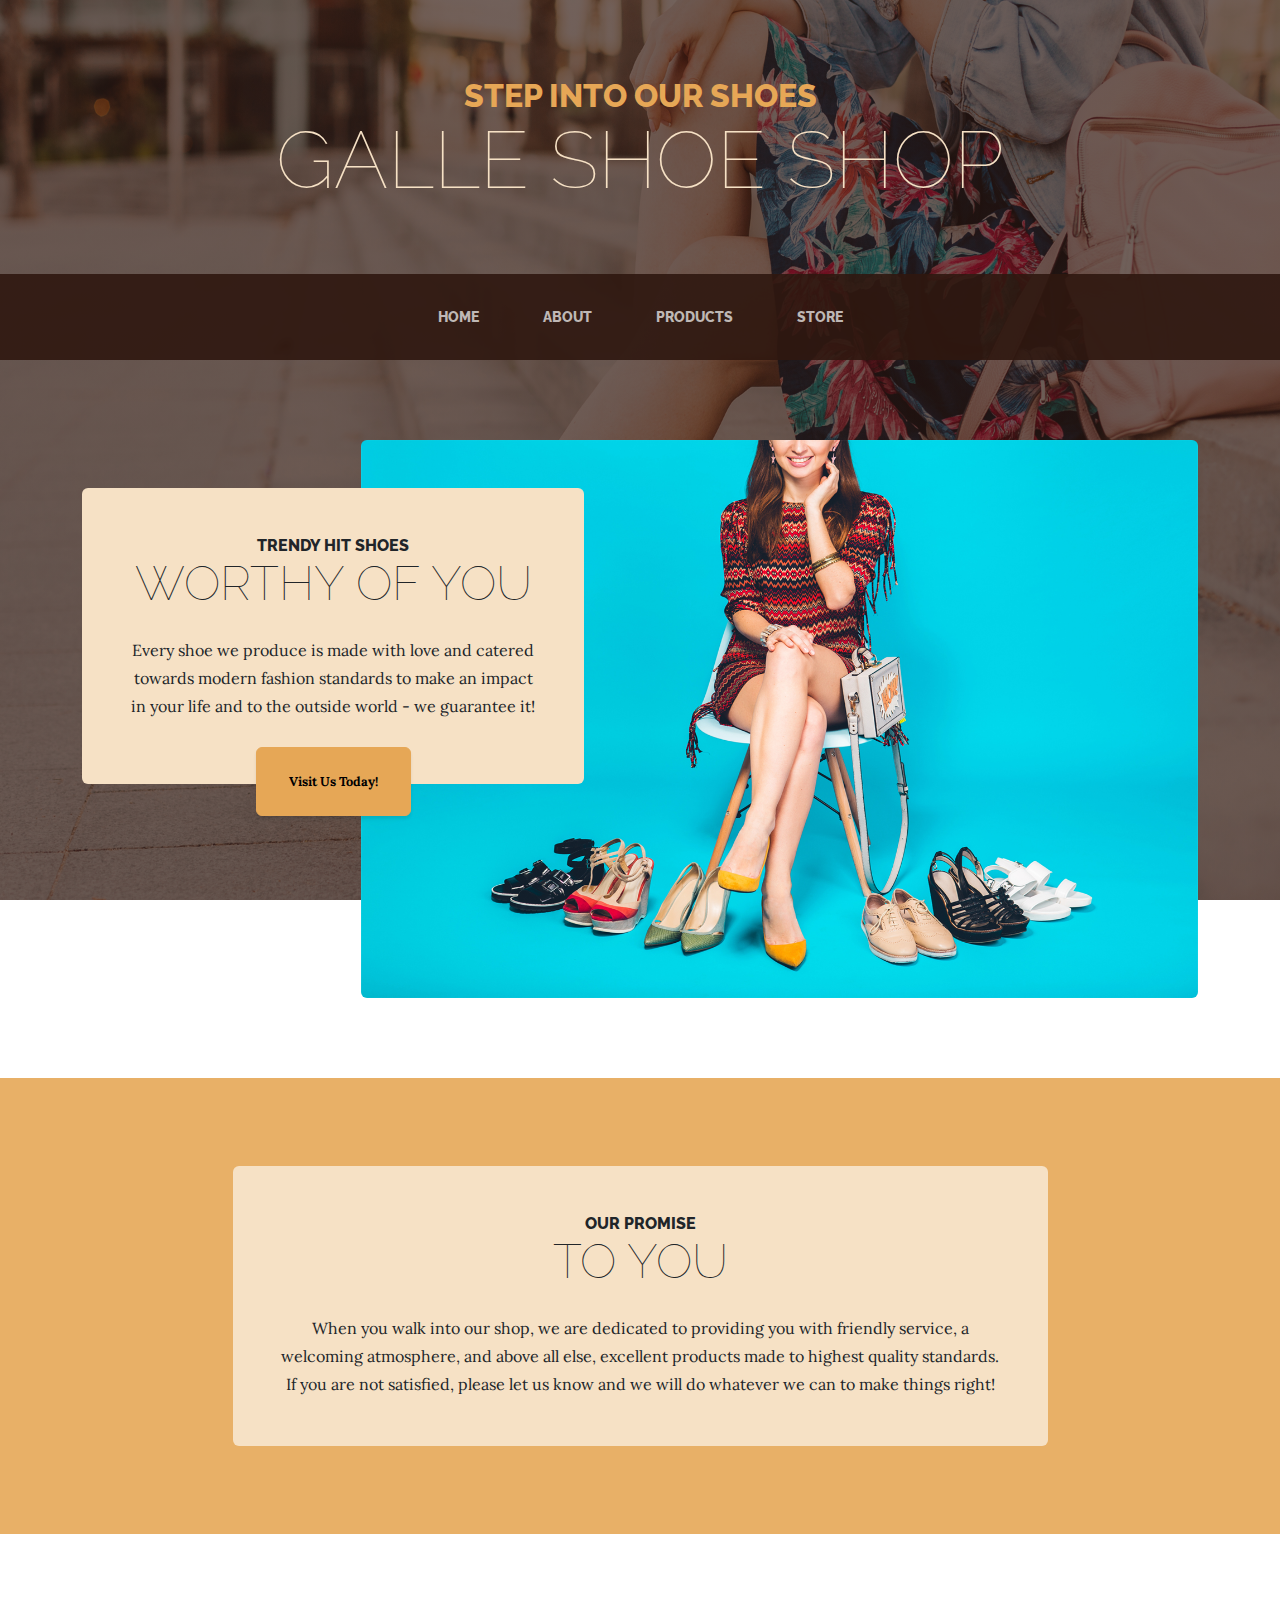
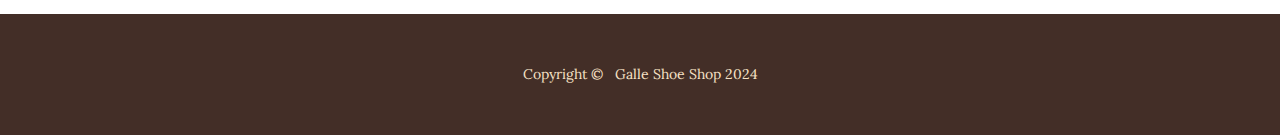
<file: index.html>
<!DOCTYPE html>
<html lang="en">
    <head>
        <meta charset="utf-8" />
        <meta name="viewport" content="width=device-width, initial-scale=1, shrink-to-fit=no" />
        <meta name="description" content="" />
        <meta name="author" content="" />
        <title>Galle Shoe Shop</title>
        <link rel="icon" type="image/x-icon" href="assets/favicon.ico" />
        <!-- Google fonts-->
        <link href="https://fonts.googleapis.com/css?family=Raleway:100,100i,200,200i,300,300i,400,400i,500,500i,600,600i,700,700i,800,800i,900,900i" rel="stylesheet" />
        <link href="https://fonts.googleapis.com/css?family=Lora:400,400i,700,700i" rel="stylesheet" />
        <!-- Core theme CSS (includes Bootstrap)-->
        <link href="css/styles.css" rel="stylesheet" />
    </head>
    <body>
        <header>
            <h1 class="site-heading text-center text-faded d-none d-lg-block">
                <span class="site-heading-upper text-primary mb-3">Step into Our Shoes</span>
                <span class="site-heading-lower">Galle Shoe Shop</span>
            </h1>
        </header>

        <!-- NOTE : I have Only Changed the Pics and done the Writeups on this free to downloaded Bootstrap Theme -->

        <!-- Navigation-->
        <nav class="navbar navbar-expand-lg navbar-dark py-lg-4" id="mainNav">
            <div class="container">
                <a class="navbar-brand text-uppercase fw-bold d-lg-none" href="index.html">Start Bootstrap</a>
                <button class="navbar-toggler" type="button" data-bs-toggle="collapse" data-bs-target="#navbarSupportedContent" aria-controls="navbarSupportedContent" aria-expanded="false" aria-label="Toggle navigation"><span class="navbar-toggler-icon"></span></button>
                <div class="collapse navbar-collapse" id="navbarSupportedContent">
                    <ul class="navbar-nav mx-auto">
                        <li class="nav-item px-lg-4"><a class="nav-link text-uppercase" href="index.html">Home</a></li>
                        <li class="nav-item px-lg-4"><a class="nav-link text-uppercase" href="about.html">About</a></li>
                        <li class="nav-item px-lg-4"><a class="nav-link text-uppercase" href="products.html">Products</a></li>
                        <li class="nav-item px-lg-4"><a class="nav-link text-uppercase" href="store.html">Store</a></li>
                    </ul>
                </div>
            </div>
        </nav>
        <section class="page-section clearfix">
            <div class="container">
                <div class="intro">
                    <img class="intro-img img-fluid mb-3 mb-lg-0 rounded" src="assets/img/woman_shoes_intro_001.jpg" alt="..." />
                    <div class="intro-text left-0 text-center bg-faded p-5 rounded">
                        <h2 class="section-heading mb-4">
                            <span class="section-heading-upper">Trendy Hit Shoes</span>
                            <span class="section-heading-lower">Worthy of You</span>
                        </h2>
                        <p class="mb-3">Every shoe we produce is made with love and catered towards modern fashion standards to make an impact in your life and to the outside world - we guarantee it!</p>
                        <div class="intro-button mx-auto"><a class="btn btn-primary btn-xl" href="#!">Visit Us Today!</a></div>
                    </div>
                </div>
            </div>
        </section>
        <section class="page-section cta">
            <div class="container">
                <div class="row">
                    <div class="col-xl-9 mx-auto">
                        <div class="cta-inner bg-faded text-center rounded">
                            <h2 class="section-heading mb-4">
                                <span class="section-heading-upper">Our Promise</span>
                                <span class="section-heading-lower">To You</span>
                            </h2>
                            <p class="mb-0">When you walk into our shop, we are dedicated to providing you with friendly service, a welcoming atmosphere, and above all else, excellent products made to highest quality standards. If you are not satisfied, please let us know and we will do whatever we can to make things right!</p>
                        </div>
                    </div>
                </div>
            </div>
        </section>
        <footer class="footer text-faded text-center py-5">
            <div class="container"><p class="m-0 small">Copyright &copy; &nbsp; Galle Shoe Shop 2024</p></div>
        </footer>
        <!-- Bootstrap core JS-->
        <script src="https://cdn.jsdelivr.net/npm/bootstrap@5.2.3/dist/js/bootstrap.bundle.min.js"></script>
        <!-- Core theme JS-->
        <script src="js/scripts.js"></script>
    </body>
</html>
</file>
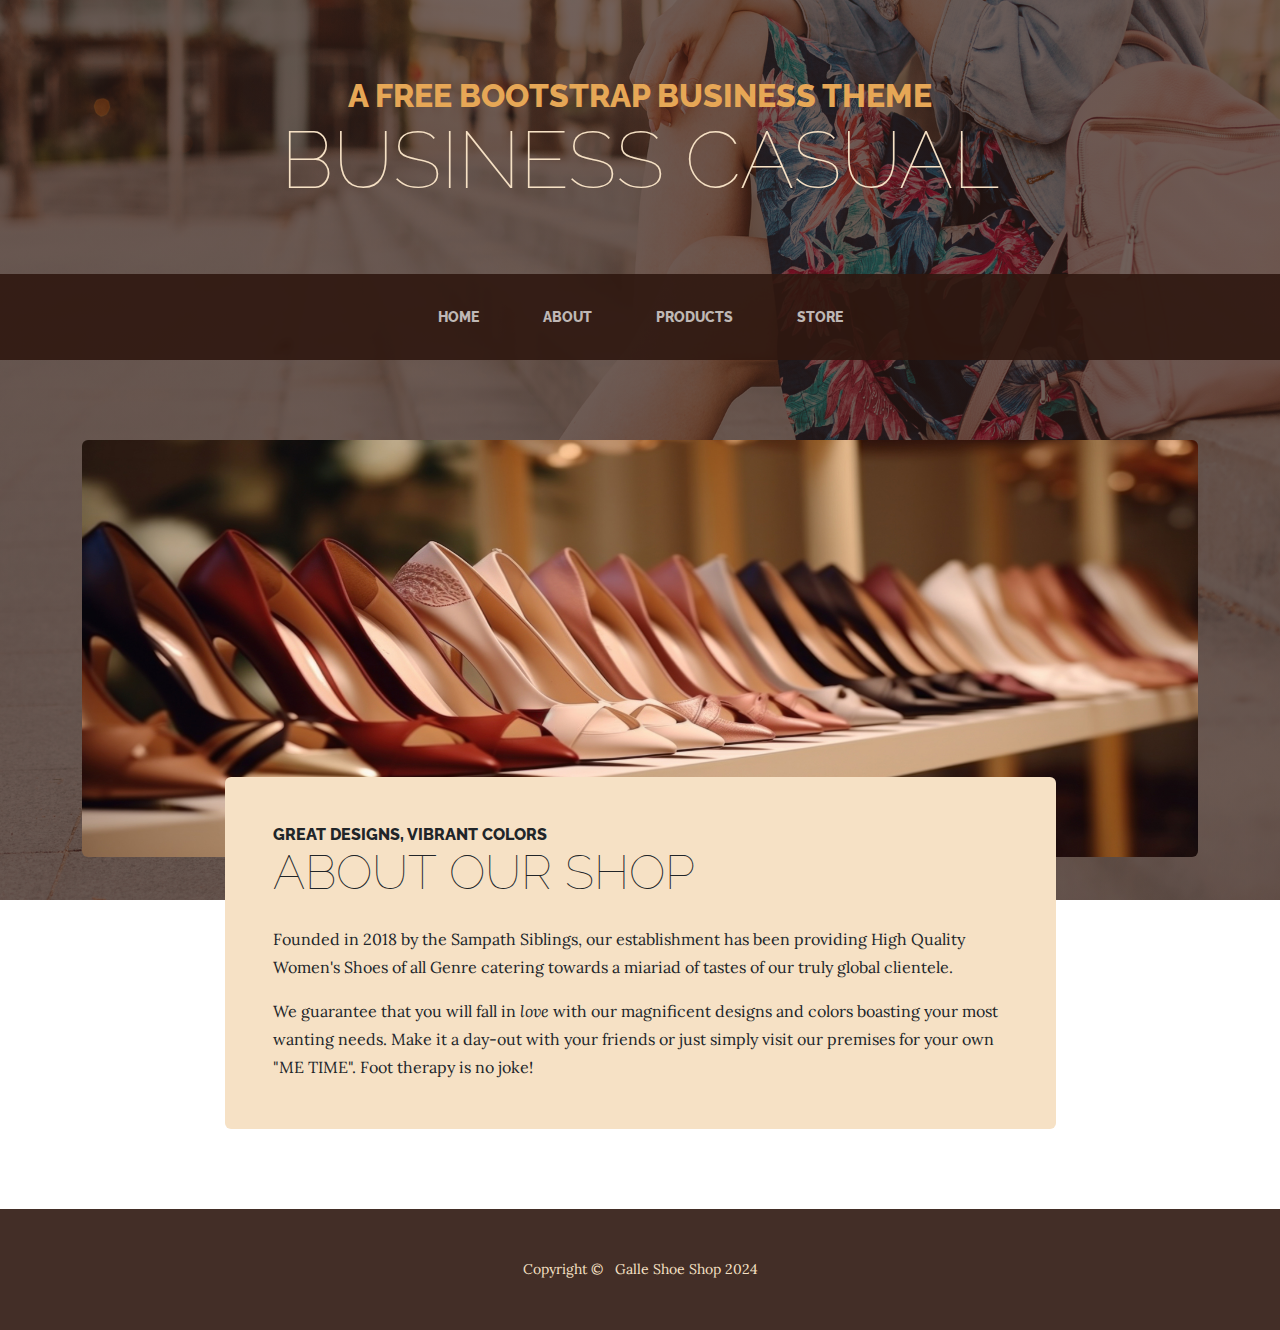
<file: about.html>
<!DOCTYPE html>
<html lang="en">
    <head>
        <meta charset="utf-8" />
        <meta name="viewport" content="width=device-width, initial-scale=1, shrink-to-fit=no" />
        <meta name="description" content="" />
        <meta name="author" content="" />
        <title>Business Casual - Start Bootstrap Theme</title>
        <link rel="icon" type="image/x-icon" href="assets/favicon.ico" />
        <!-- Google fonts-->
        <link href="https://fonts.googleapis.com/css?family=Raleway:100,100i,200,200i,300,300i,400,400i,500,500i,600,600i,700,700i,800,800i,900,900i" rel="stylesheet" />
        <link href="https://fonts.googleapis.com/css?family=Lora:400,400i,700,700i" rel="stylesheet" />
        <!-- Core theme CSS (includes Bootstrap)-->
        <link href="css/styles.css" rel="stylesheet" />
    </head>
    <body>
        <header>
            <h1 class="site-heading text-center text-faded d-none d-lg-block">
                <span class="site-heading-upper text-primary mb-3">A Free Bootstrap Business Theme</span>
                <span class="site-heading-lower">Business Casual</span>
            </h1>
        </header>
        <!-- Navigation-->
        <nav class="navbar navbar-expand-lg navbar-dark py-lg-4" id="mainNav">
            <div class="container">
                <a class="navbar-brand text-uppercase fw-bold d-lg-none" href="index.html">Start Bootstrap</a>
                <button class="navbar-toggler" type="button" data-bs-toggle="collapse" data-bs-target="#navbarSupportedContent" aria-controls="navbarSupportedContent" aria-expanded="false" aria-label="Toggle navigation"><span class="navbar-toggler-icon"></span></button>
                <div class="collapse navbar-collapse" id="navbarSupportedContent">
                    <ul class="navbar-nav mx-auto">
                        <li class="nav-item px-lg-4"><a class="nav-link text-uppercase" href="index.html">Home</a></li>
                        <li class="nav-item px-lg-4"><a class="nav-link text-uppercase" href="about.html">About</a></li>
                        <li class="nav-item px-lg-4"><a class="nav-link text-uppercase" href="products.html">Products</a></li>
                        <li class="nav-item px-lg-4"><a class="nav-link text-uppercase" href="store.html">Store</a></li>
                    </ul>
                </div>
            </div>
        </nav>
        <section class="page-section about-heading">
            <div class="container">
                <img class="img-fluid rounded about-heading-img mb-3 mb-lg-0" src="assets/img/woman_shoes_004_Edit.jpg" alt="..." />
                <div class="about-heading-content">
                    <div class="row">
                        <div class="col-xl-9 col-lg-10 mx-auto">
                            <div class="bg-faded rounded p-5">
                                <h2 class="section-heading mb-4">
                                    <span class="section-heading-upper">Great Designs, Vibrant Colors</span>
                                    <span class="section-heading-lower">About Our Shop</span>
                                </h2>
                                <p>Founded in 2018 by the Sampath Siblings, our establishment has been providing High Quality Women's Shoes of all Genre catering towards a miariad of tastes of our truly global clientele.</p>
                                <p class="mb-0">
                                    We guarantee that you will fall in
                                    <em>love</em>
                                    with our magnificent designs and colors boasting your most wanting needs. Make it a day-out with your friends or just simply visit our premises for your own "ME TIME". Foot therapy is no joke! 
                                </p>
                            </div>
                        </div>
                    </div>
                </div>
            </div>
        </section>
        <footer class="footer text-faded text-center py-5">
            <div class="container"><p class="m-0 small">Copyright &copy; &nbsp; Galle Shoe Shop 2024</p></div>
        </footer>
        <!-- Bootstrap core JS-->
        <script src="https://cdn.jsdelivr.net/npm/bootstrap@5.2.3/dist/js/bootstrap.bundle.min.js"></script>
        <!-- Core theme JS-->
        <script src="js/scripts.js"></script>
    </body>
</html>
</file>
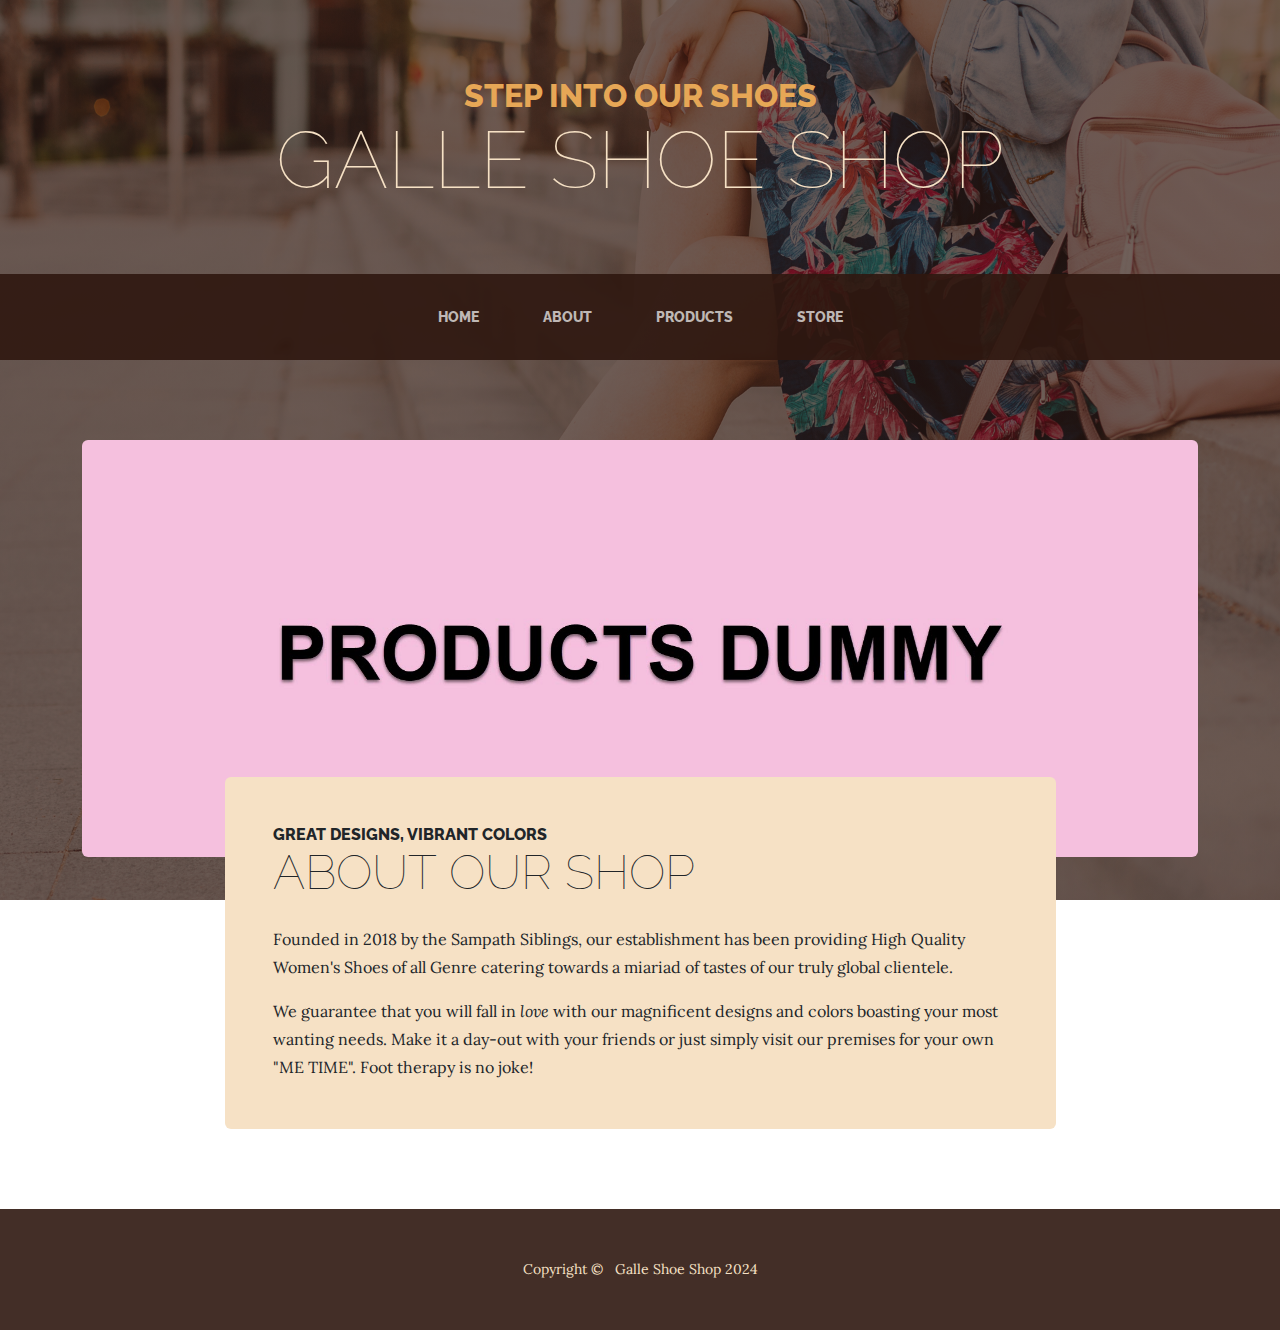
<file: footware_shoes.html>
<!DOCTYPE html>
<html lang="en">
    <head>
        <meta charset="utf-8" />
        <meta name="viewport" content="width=device-width, initial-scale=1, shrink-to-fit=no" />
        <meta name="description" content="" />
        <meta name="author" content="" />
        <title>Gall Shoe Shop - Shoes & Footware</title>
        <link rel="icon" type="image/x-icon" href="assets/favicon.ico" />
        <!-- Google fonts-->
        <link href="https://fonts.googleapis.com/css?family=Raleway:100,100i,200,200i,300,300i,400,400i,500,500i,600,600i,700,700i,800,800i,900,900i" rel="stylesheet" />
        <link href="https://fonts.googleapis.com/css?family=Lora:400,400i,700,700i" rel="stylesheet" />
        <!-- Core theme CSS (includes Bootstrap)-->
        <link href="css/styles.css" rel="stylesheet" />
    </head>
    <body>
        <header>
            <h1 class="site-heading text-center text-faded d-none d-lg-block">
                <span class="site-heading-upper text-primary mb-3">Step into Our Shoes</span>
                <span class="site-heading-lower">Galle Shoe Shop</span>
            </h1>
        </header>
        <!-- Navigation-->
        <nav class="navbar navbar-expand-lg navbar-dark py-lg-4" id="mainNav">
            <div class="container">
                <a class="navbar-brand text-uppercase fw-bold d-lg-none" href="index.html">Start Bootstrap</a>
                <button class="navbar-toggler" type="button" data-bs-toggle="collapse" data-bs-target="#navbarSupportedContent" aria-controls="navbarSupportedContent" aria-expanded="false" aria-label="Toggle navigation"><span class="navbar-toggler-icon"></span></button>
                <div class="collapse navbar-collapse" id="navbarSupportedContent">
                    <ul class="navbar-nav mx-auto">
                        <li class="nav-item px-lg-4"><a class="nav-link text-uppercase" href="index.html">Home</a></li>
                        <li class="nav-item px-lg-4"><a class="nav-link text-uppercase" href="about.html">About</a></li>
                        <li class="nav-item px-lg-4"><a class="nav-link text-uppercase" href="products.html">Products</a></li>
                        <li class="nav-item px-lg-4"><a class="nav-link text-uppercase" href="store.html">Store</a></li>
                    </ul>
                </div>
            </div>
        </nav>
        <section class="page-section about-heading">
            <div class="container">
                <img class="img-fluid rounded about-heading-img mb-3 mb-lg-0" src="assets/img/woman_shoes_007.jpg" alt="..." />
                <div class="about-heading-content">
                    <div class="row">
                        <div class="col-xl-9 col-lg-10 mx-auto">
                            <div class="bg-faded rounded p-5">
                                <h2 class="section-heading mb-4">
                                    <span class="section-heading-upper">Great Designs, Vibrant Colors</span>
                                    <span class="section-heading-lower">About Our Shop</span>
                                </h2>
                                <p>Founded in 2018 by the Sampath Siblings, our establishment has been providing High Quality Women's Shoes of all Genre catering towards a miariad of tastes of our truly global clientele.</p>
                                <p class="mb-0">
                                    We guarantee that you will fall in
                                    <em>love</em>
                                    with our magnificent designs and colors boasting your most wanting needs. Make it a day-out with your friends or just simply visit our premises for your own "ME TIME". Foot therapy is no joke! 
                                </p>
                            </div>
                        </div>
                    </div>
                </div>
            </div>
        </section>
        <footer class="footer text-faded text-center py-5">
            <div class="container"><p class="m-0 small">Copyright &copy; &nbsp; Galle Shoe Shop 2024</p></div>
        </footer>
        <!-- Bootstrap core JS-->
        <script src="https://cdn.jsdelivr.net/npm/bootstrap@5.2.3/dist/js/bootstrap.bundle.min.js"></script>
        <!-- Core theme JS-->
        <script src="js/scripts.js"></script>
    </body>
</html>
</file>
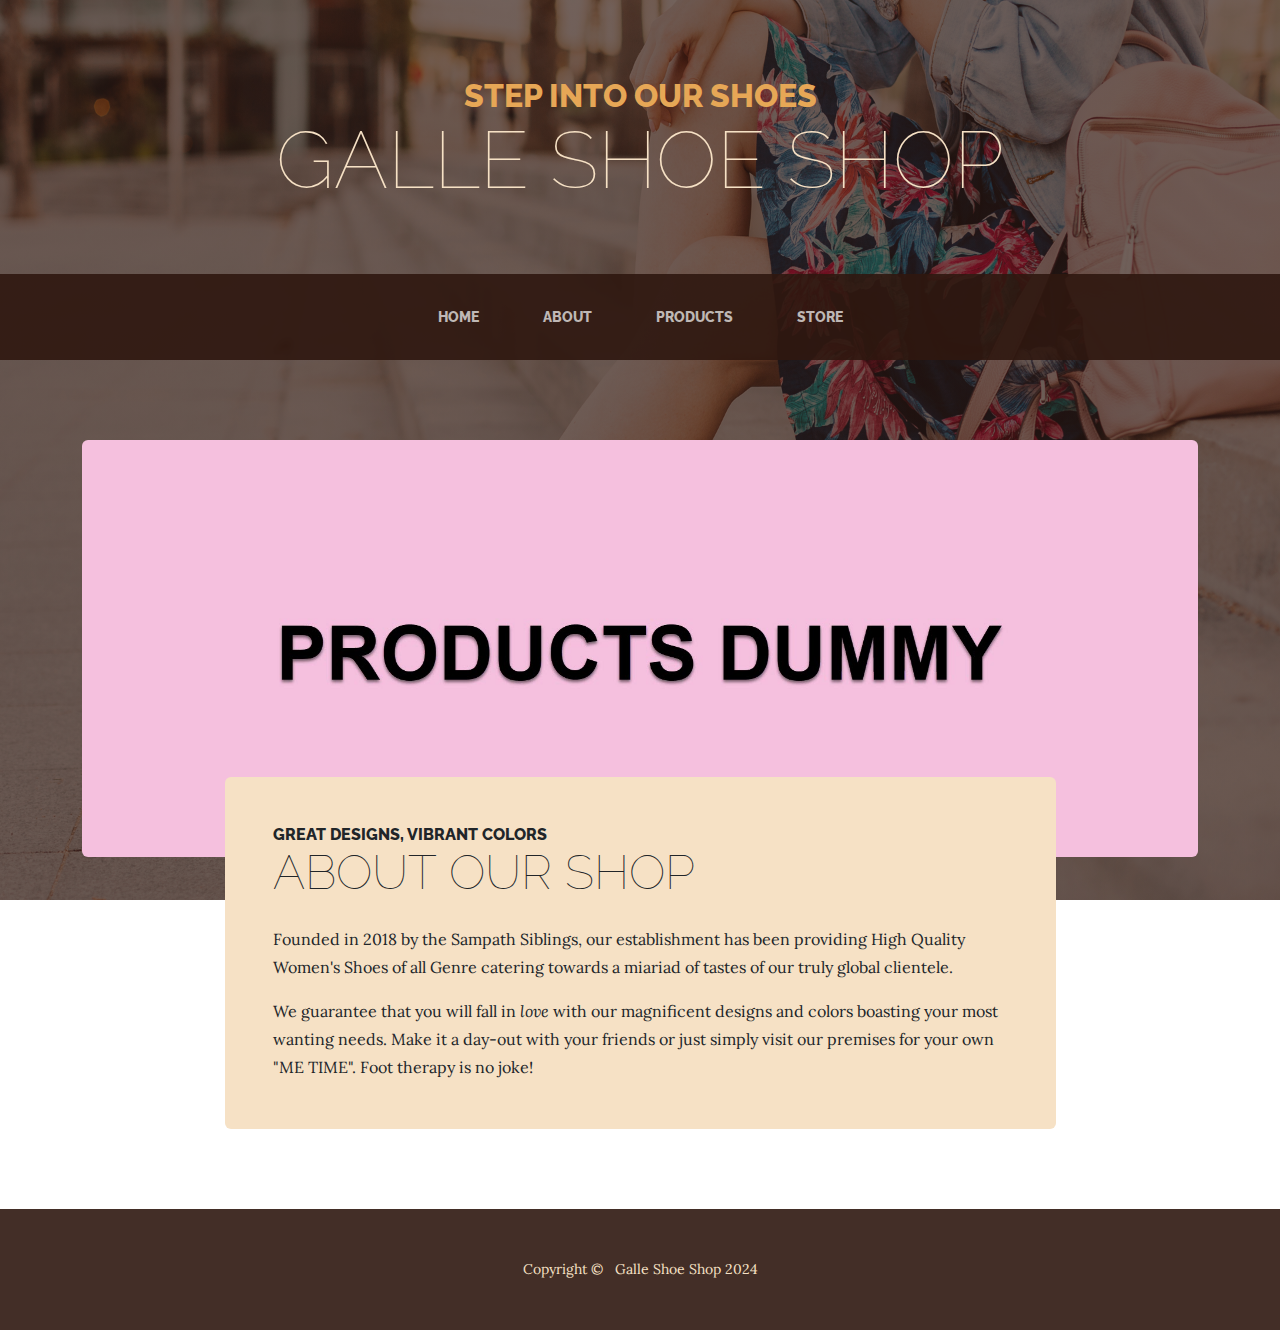
<file: handbags_belts.html>
<!DOCTYPE html>
<html lang="en">
    <head>
        <meta charset="utf-8" />
        <meta name="viewport" content="width=device-width, initial-scale=1, shrink-to-fit=no" />
        <meta name="description" content="" />
        <meta name="author" content="" />
        <title>Galle Shoe Shop - Hangbags & Belts</title>
        <link rel="icon" type="image/x-icon" href="assets/favicon.ico" />
        <!-- Google fonts-->
        <link href="https://fonts.googleapis.com/css?family=Raleway:100,100i,200,200i,300,300i,400,400i,500,500i,600,600i,700,700i,800,800i,900,900i" rel="stylesheet" />
        <link href="https://fonts.googleapis.com/css?family=Lora:400,400i,700,700i" rel="stylesheet" />
        <!-- Core theme CSS (includes Bootstrap)-->
        <link href="css/styles.css" rel="stylesheet" />
    </head>
    <body>
        <header>
            <h1 class="site-heading text-center text-faded d-none d-lg-block">
                <span class="site-heading-upper text-primary mb-3">Step into Our Shoes</span>
                <span class="site-heading-lower">Galle Shoe Shop</span>
            </h1>
        </header>
        <!-- Navigation-->
        <nav class="navbar navbar-expand-lg navbar-dark py-lg-4" id="mainNav">
            <div class="container">
                <a class="navbar-brand text-uppercase fw-bold d-lg-none" href="index.html">Start Bootstrap</a>
                <button class="navbar-toggler" type="button" data-bs-toggle="collapse" data-bs-target="#navbarSupportedContent" aria-controls="navbarSupportedContent" aria-expanded="false" aria-label="Toggle navigation"><span class="navbar-toggler-icon"></span></button>
                <div class="collapse navbar-collapse" id="navbarSupportedContent">
                    <ul class="navbar-nav mx-auto">
                        <li class="nav-item px-lg-4"><a class="nav-link text-uppercase" href="index.html">Home</a></li>
                        <li class="nav-item px-lg-4"><a class="nav-link text-uppercase" href="about.html">About</a></li>
                        <li class="nav-item px-lg-4"><a class="nav-link text-uppercase" href="products.html">Products</a></li>
                        <li class="nav-item px-lg-4"><a class="nav-link text-uppercase" href="store.html">Store</a></li>
                    </ul>
                </div>
            </div>
        </nav>
        <section class="page-section about-heading">
            <div class="container">
                <img class="img-fluid rounded about-heading-img mb-3 mb-lg-0" src="assets/img/woman_shoes_007.jpg" alt="..." />
                <div class="about-heading-content">
                    <div class="row">
                        <div class="col-xl-9 col-lg-10 mx-auto">
                            <div class="bg-faded rounded p-5">
                                <h2 class="section-heading mb-4">
                                    <span class="section-heading-upper">Great Designs, Vibrant Colors</span>
                                    <span class="section-heading-lower">About Our Shop</span>
                                </h2>
                                <p>Founded in 2018 by the Sampath Siblings, our establishment has been providing High Quality Women's Shoes of all Genre catering towards a miariad of tastes of our truly global clientele.</p>
                                <p class="mb-0">
                                    We guarantee that you will fall in
                                    <em>love</em>
                                    with our magnificent designs and colors boasting your most wanting needs. Make it a day-out with your friends or just simply visit our premises for your own "ME TIME". Foot therapy is no joke! 
                                </p>
                            </div>
                        </div>
                    </div>
                </div>
            </div>
        </section>
        <footer class="footer text-faded text-center py-5">
            <div class="container"><p class="m-0 small">Copyright &copy; &nbsp; Galle Shoe Shop 2024</p></div>
        </footer>
        <!-- Bootstrap core JS-->
        <script src="https://cdn.jsdelivr.net/npm/bootstrap@5.2.3/dist/js/bootstrap.bundle.min.js"></script>
        <!-- Core theme JS-->
        <script src="js/scripts.js"></script>
    </body>
</html>
</file>
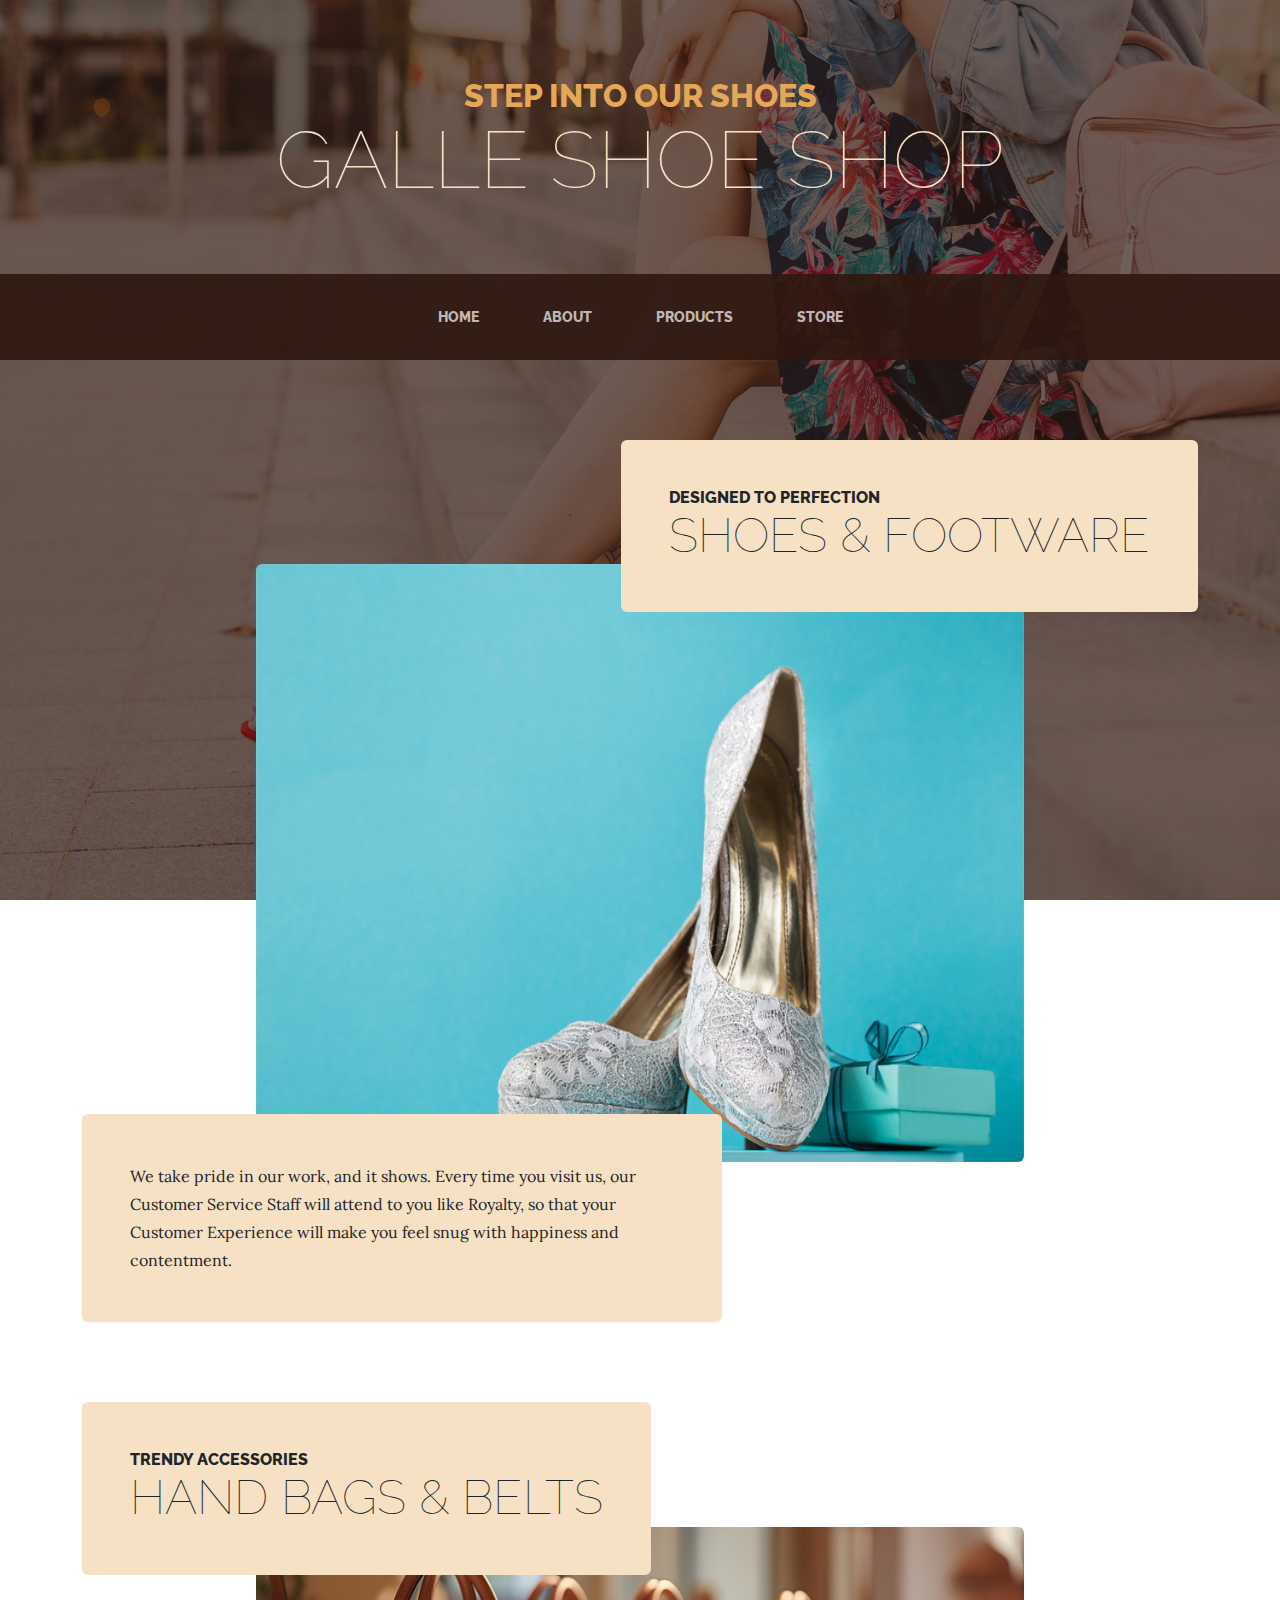
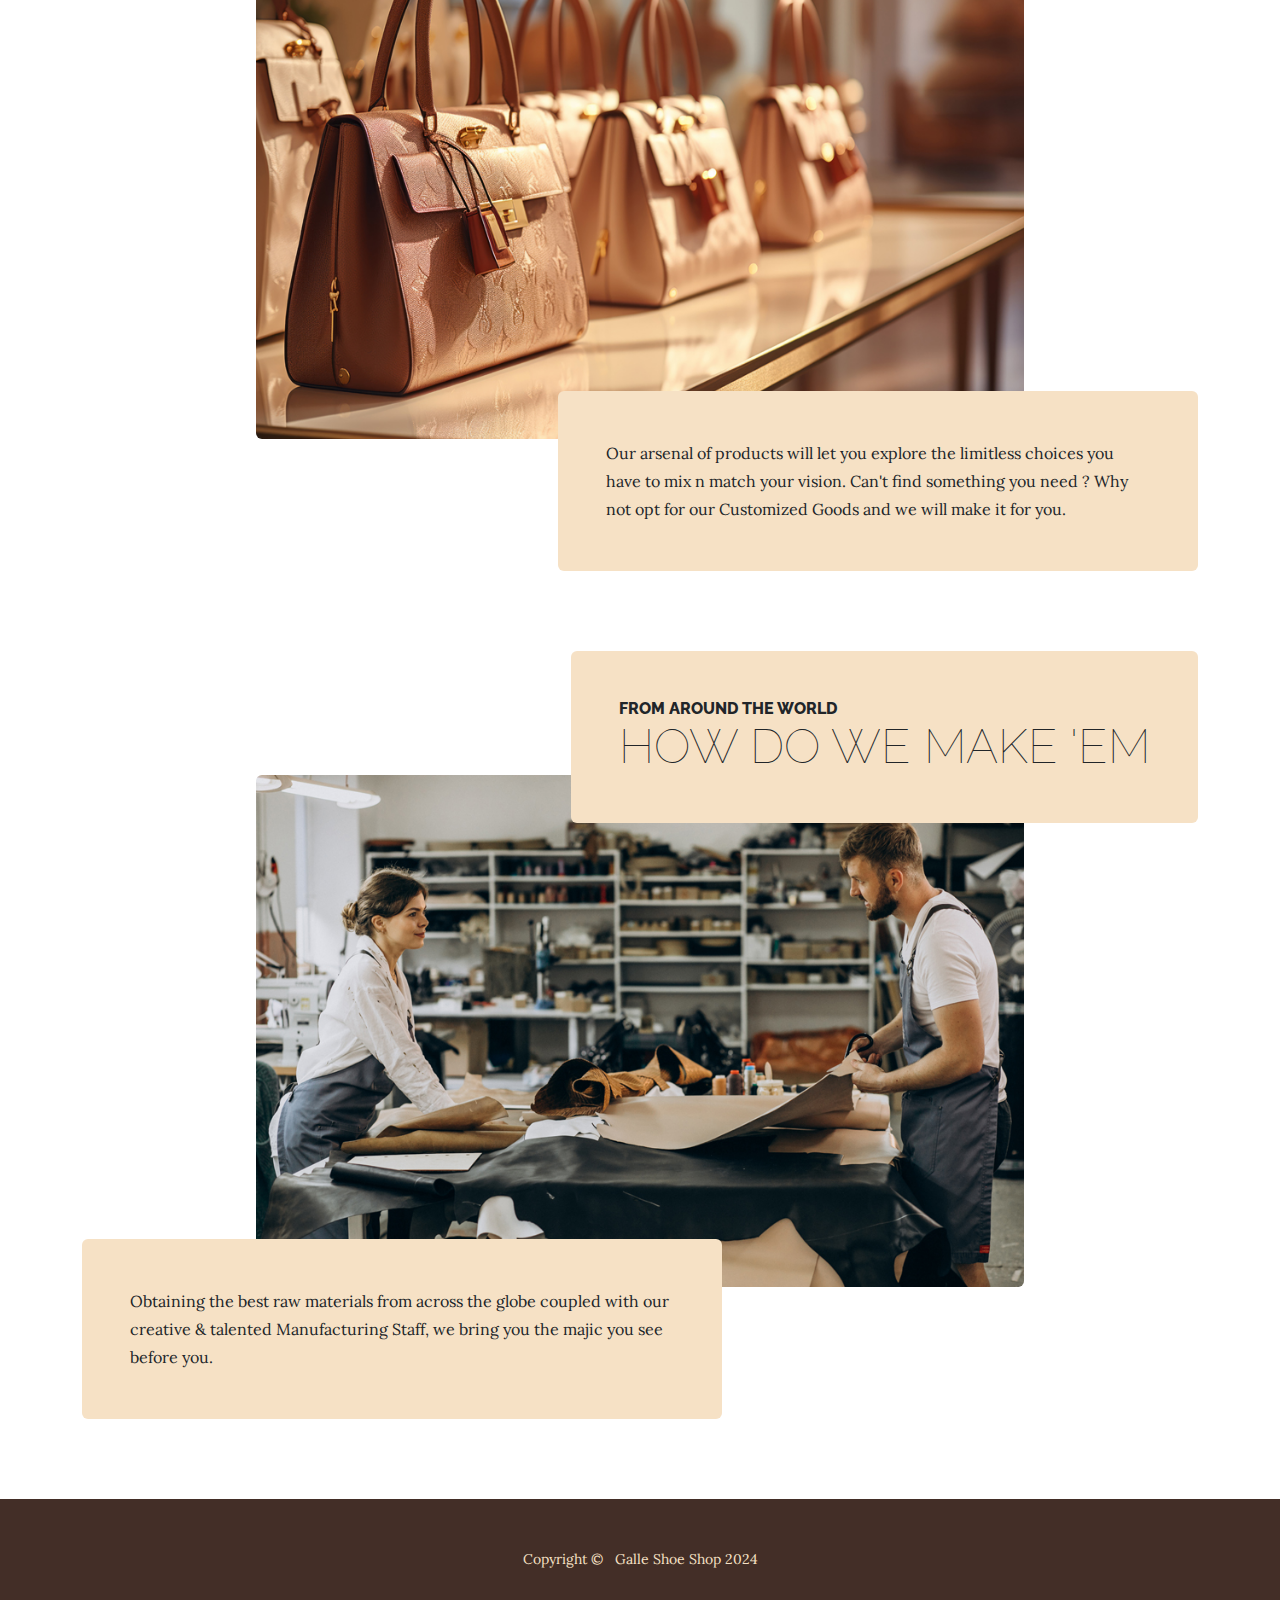
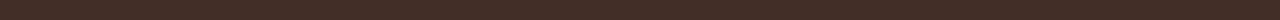
<file: products.html>
<!DOCTYPE html>
<html lang="en">
    <head>
        <meta charset="utf-8" />
        <meta name="viewport" content="width=device-width, initial-scale=1, shrink-to-fit=no" />
        <meta name="description" content="" />
        <meta name="author" content="" />
        <title>Galle Shoe Shop - Products</title>
        <link rel="icon" type="image/x-icon" href="assets/favicon.ico" />
        <!-- Google fonts-->
        <link href="https://fonts.googleapis.com/css?family=Raleway:100,100i,200,200i,300,300i,400,400i,500,500i,600,600i,700,700i,800,800i,900,900i" rel="stylesheet" />
        <link href="https://fonts.googleapis.com/css?family=Lora:400,400i,700,700i" rel="stylesheet" />
        <!-- Core theme CSS (includes Bootstrap)-->
        <link href="css/styles.css" rel="stylesheet" />
    </head>
    <body>
        <header>
            <h1 class="site-heading text-center text-faded d-none d-lg-block">
                <span class="site-heading-upper text-primary mb-3">Step into Our Shoes</span>
                <span class="site-heading-lower">Galle Shoe Shop</span>
            </h1>
        </header>
        <!-- Navigation-->
        <nav class="navbar navbar-expand-lg navbar-dark py-lg-4" id="mainNav">
            <div class="container">
                <a class="navbar-brand text-uppercase fw-bold d-lg-none" href="index.html">Start Bootstrap</a>
                <button class="navbar-toggler" type="button" data-bs-toggle="collapse" data-bs-target="#navbarSupportedContent" aria-controls="navbarSupportedContent" aria-expanded="false" aria-label="Toggle navigation"><span class="navbar-toggler-icon"></span></button>
                <div class="collapse navbar-collapse" id="navbarSupportedContent">
                    <ul class="navbar-nav mx-auto">
                        <li class="nav-item px-lg-4"><a class="nav-link text-uppercase" href="index.html">Home</a></li>
                        <li class="nav-item px-lg-4"><a class="nav-link text-uppercase" href="about.html">About</a></li>
                        <li class="nav-item px-lg-4"><a class="nav-link text-uppercase" href="products.html">Products</a></li>
                        <li class="nav-item px-lg-4"><a class="nav-link text-uppercase" href="store.html">Store</a></li>
                    </ul>
                </div>
            </div>
        </nav>
        <section class="page-section">
            <div class="container">
                <div class="product-item">
                    <div class="product-item-title d-flex">
                        <div class="bg-faded p-5 d-flex ms-auto rounded">
                            <h2 class="section-heading mb-0">
                                <span class="section-heading-upper">Designed to Perfection</span>
                                <span class="section-heading-lower">Shoes & Footware</span>
                            </h2>
                        </div>
                    </div>
                    <a href="footware_shoes.html"><img class="product-item-img mx-auto d-flex rounded img-fluid mb-3 mb-lg-0" src="assets/img/woman_shoes_003_Edit.jpg" alt="..." /></a>
                    <div class="product-item-description d-flex me-auto">
                        <div class="bg-faded p-5 rounded"><p class="mb-0">We take pride in our work, and it shows. Every time you visit us, our Customer Service Staff will attend to you like Royalty, so that your Customer Experience will make you feel snug with happiness and contentment.</p></div>
                    </div>
                </div>
            </div>
        </section>
        <section class="page-section">
            <div class="container">
                <div class="product-item">
                    <div class="product-item-title d-flex">
                        <div class="bg-faded p-5 d-flex me-auto rounded">
                            <h2 class="section-heading mb-0">
                                <span class="section-heading-upper">Trendy Accessories</span>
                                <span class="section-heading-lower">Hand Bags & Belts</span>
                            </h2>
                        </div>
                    </div>
                    <a href="handbags_belts.html"><img class="product-item-img mx-auto d-flex rounded img-fluid mb-3 mb-lg-0" src="assets/img/woman_shoes_005_Edit.jpg" alt="..." /></a>
                    <div class="product-item-description d-flex ms-auto">
                        <div class="bg-faded p-5 rounded"><p class="mb-0">Our arsenal of products will let you explore the limitless choices you have to mix n match your vision. Can't find something you need ? Why not opt for our Customized Goods and we will make it for you.</p></div>
                    </div>
                </div>
            </div>
        </section>
        <section class="page-section">
            <div class="container">
                <div class="product-item">
                    <div class="product-item-title d-flex">
                        <div class="bg-faded p-5 d-flex ms-auto rounded">
                            <h2 class="section-heading mb-0">
                                <span class="section-heading-upper">From Around the World</span>
                                <span class="section-heading-lower">How Do We Make 'Em</span>
                            </h2>
                        </div>
                    </div>
                    <img class="product-item-img mx-auto d-flex rounded img-fluid mb-3 mb-lg-0" src="assets/img/woman_shoes_006_Edit.jpg" alt="..." />
                    <div class="product-item-description d-flex me-auto">
                        <div class="bg-faded p-5 rounded"><p class="mb-0">Obtaining the best raw materials from across the globe coupled with our creative & talented Manufacturing Staff, we bring you the majic you see before you.</p></div>
                    </div>
                </div>
            </div>
        </section>
        <footer class="footer text-faded text-center py-5">
            <div class="container"><p class="m-0 small">Copyright &copy; &nbsp; Galle Shoe Shop 2024</p></div>
        </footer>
        <!-- Bootstrap core JS-->
        <script src="https://cdn.jsdelivr.net/npm/bootstrap@5.2.3/dist/js/bootstrap.bundle.min.js"></script>
        <!-- Core theme JS-->
        <script src="js/scripts.js"></script>
    </body>
</html>
</file>
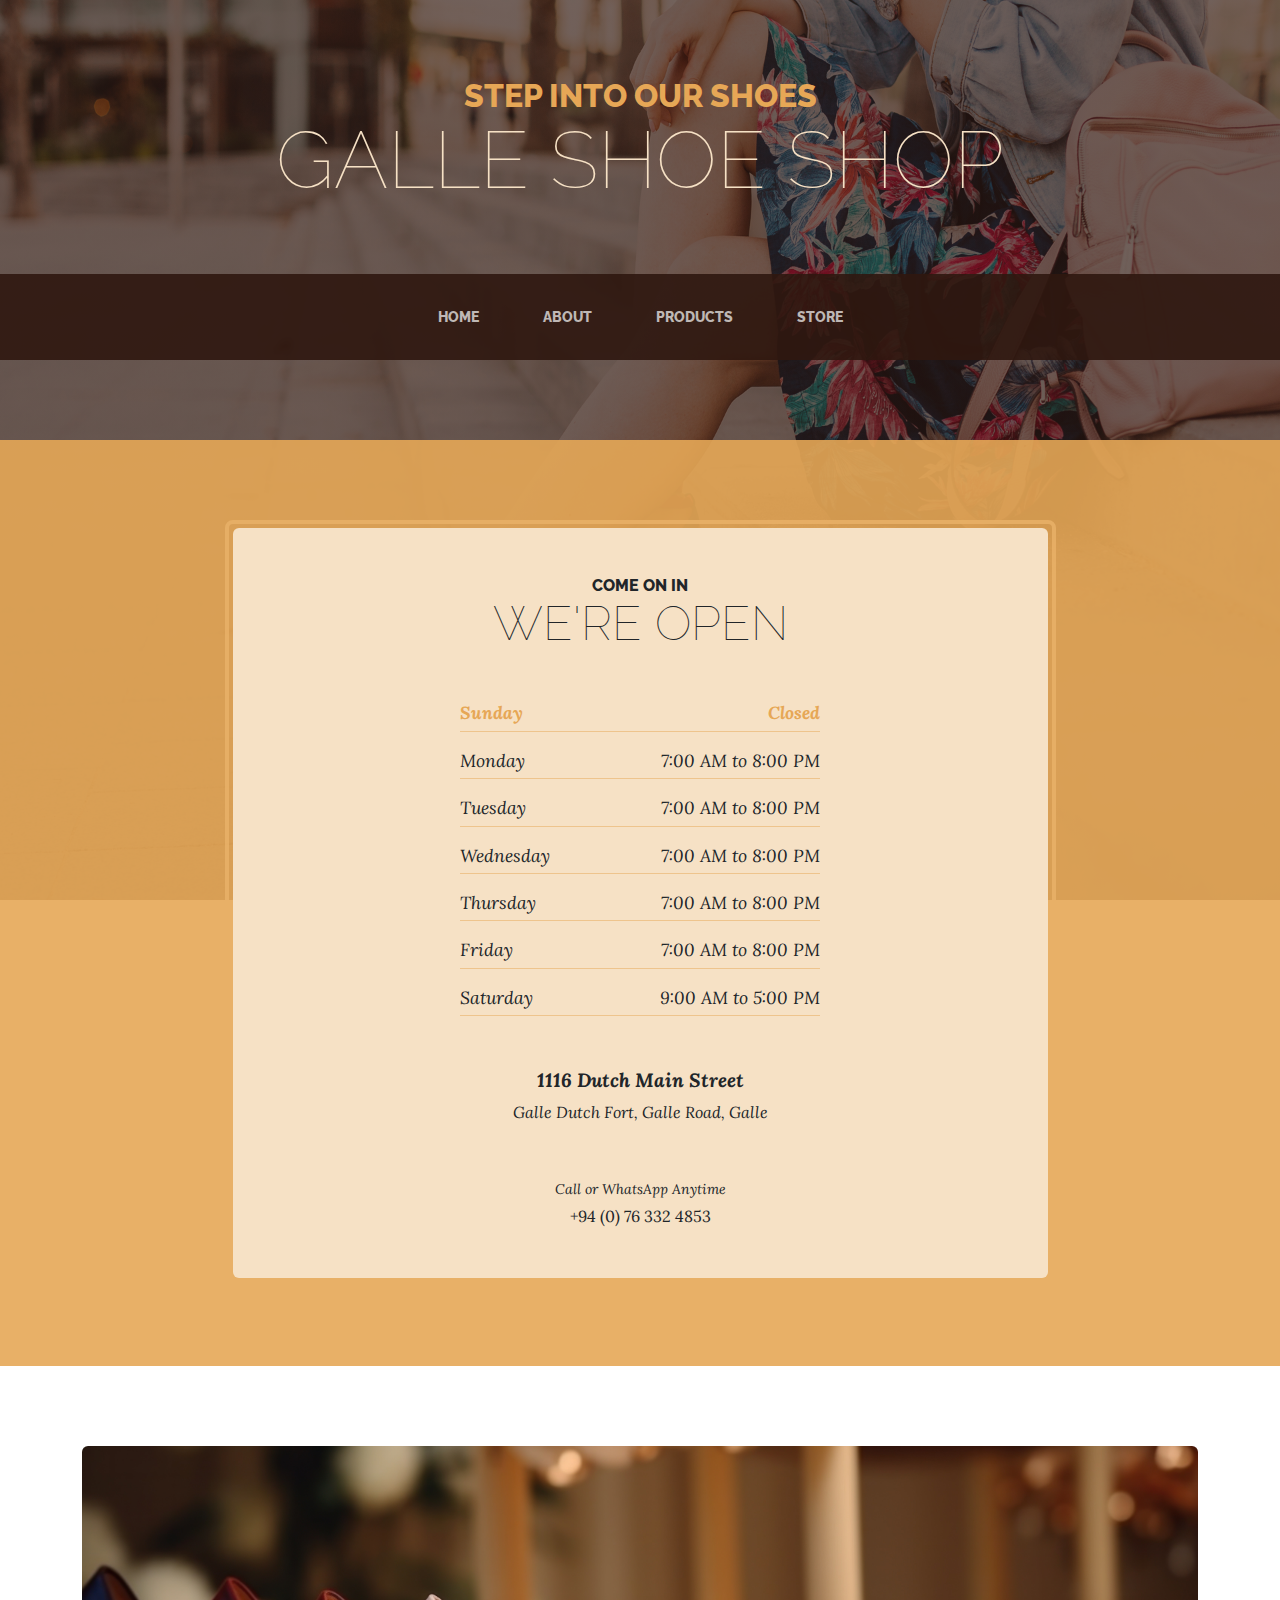
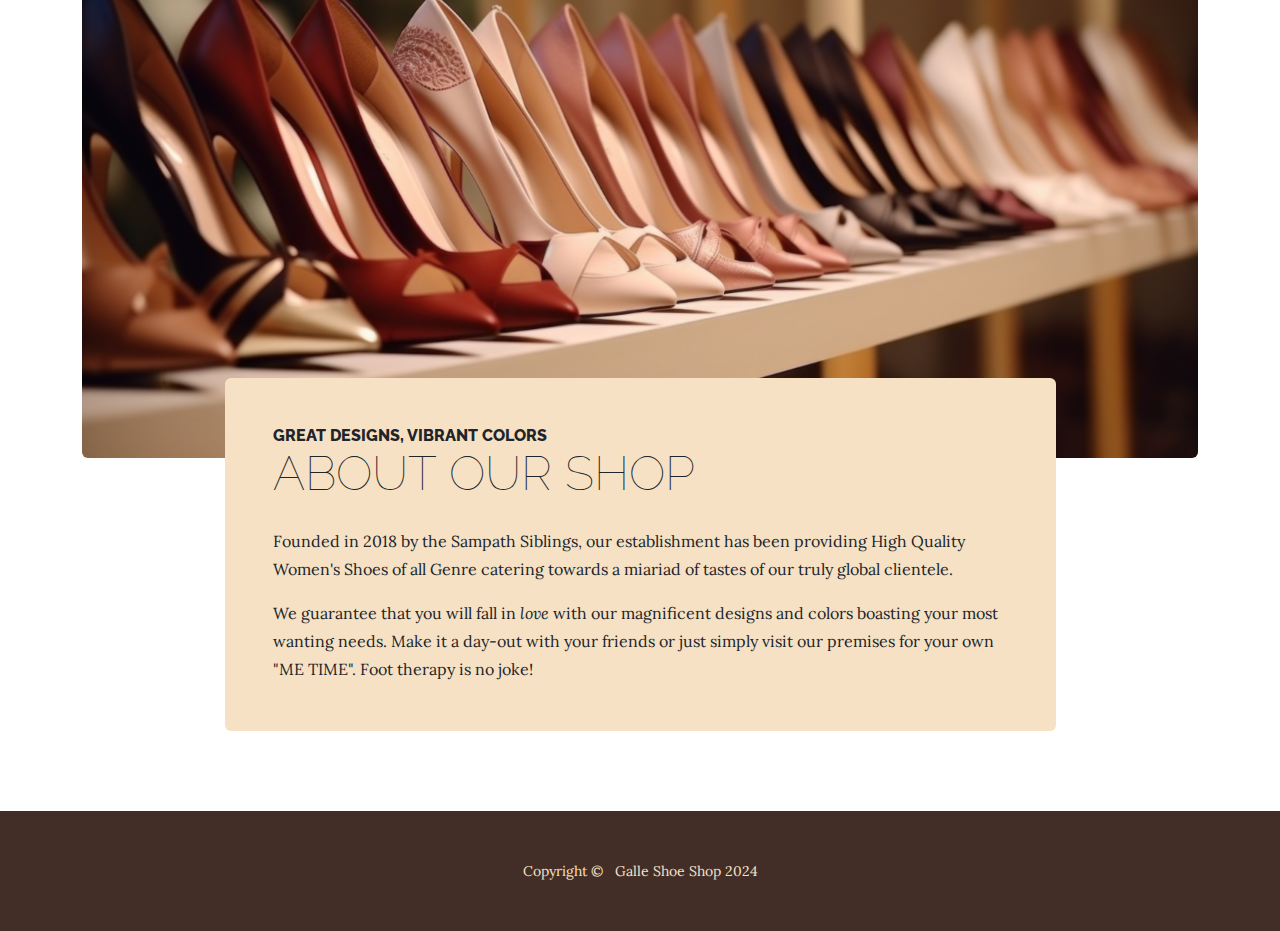
<file: store.html>
<!DOCTYPE html>
<html lang="en">
    <head>
        <meta charset="utf-8" />
        <meta name="viewport" content="width=device-width, initial-scale=1, shrink-to-fit=no" />
        <meta name="description" content="" />
        <meta name="author" content="" />
        <title>Business Casual - Start Bootstrap Theme</title>
        <link rel="icon" type="image/x-icon" href="assets/favicon.ico" />
        <!-- Google fonts-->
        <link href="https://fonts.googleapis.com/css?family=Raleway:100,100i,200,200i,300,300i,400,400i,500,500i,600,600i,700,700i,800,800i,900,900i" rel="stylesheet" />
        <link href="https://fonts.googleapis.com/css?family=Lora:400,400i,700,700i" rel="stylesheet" />
        <!-- Core theme CSS (includes Bootstrap)-->
        <link href="css/styles.css" rel="stylesheet" />
    </head>
    <body>
        <header>
            <h1 class="site-heading text-center text-faded d-none d-lg-block">
                <span class="site-heading-upper text-primary mb-3">Step into Our Shoes</span>
                <span class="site-heading-lower">Galle Shoe Shop</span>
            </h1>
        </header>
        <!-- Navigation-->
        <nav class="navbar navbar-expand-lg navbar-dark py-lg-4" id="mainNav">
            <div class="container">
                <a class="navbar-brand text-uppercase fw-bold d-lg-none" href="index.html">Start Bootstrap</a>
                <button class="navbar-toggler" type="button" data-bs-toggle="collapse" data-bs-target="#navbarSupportedContent" aria-controls="navbarSupportedContent" aria-expanded="false" aria-label="Toggle navigation"><span class="navbar-toggler-icon"></span></button>
                <div class="collapse navbar-collapse" id="navbarSupportedContent">
                    <ul class="navbar-nav mx-auto">
                        <li class="nav-item px-lg-4"><a class="nav-link text-uppercase" href="index.html">Home</a></li>
                        <li class="nav-item px-lg-4"><a class="nav-link text-uppercase" href="about.html">About</a></li>
                        <li class="nav-item px-lg-4"><a class="nav-link text-uppercase" href="products.html">Products</a></li>
                        <li class="nav-item px-lg-4"><a class="nav-link text-uppercase" href="store.html">Store</a></li>
                    </ul>
                </div>
            </div>
        </nav>
        <section class="page-section cta">
            <div class="container">
                <div class="row">
                    <div class="col-xl-9 mx-auto">
                        <div class="cta-inner bg-faded text-center rounded">
                            <h2 class="section-heading mb-5">
                                <span class="section-heading-upper">Come On In</span>
                                <span class="section-heading-lower">We're Open</span>
                            </h2>
                            <ul class="list-unstyled list-hours mb-5 text-left mx-auto">
                                <li class="list-unstyled-item list-hours-item d-flex">
                                    Sunday
                                    <span class="ms-auto">Closed</span>
                                </li>
                                <li class="list-unstyled-item list-hours-item d-flex">
                                    Monday
                                    <span class="ms-auto">7:00 AM to 8:00 PM</span>
                                </li>
                                <li class="list-unstyled-item list-hours-item d-flex">
                                    Tuesday
                                    <span class="ms-auto">7:00 AM to 8:00 PM</span>
                                </li>
                                <li class="list-unstyled-item list-hours-item d-flex">
                                    Wednesday
                                    <span class="ms-auto">7:00 AM to 8:00 PM</span>
                                </li>
                                <li class="list-unstyled-item list-hours-item d-flex">
                                    Thursday
                                    <span class="ms-auto">7:00 AM to 8:00 PM</span>
                                </li>
                                <li class="list-unstyled-item list-hours-item d-flex">
                                    Friday
                                    <span class="ms-auto">7:00 AM to 8:00 PM</span>
                                </li>
                                <li class="list-unstyled-item list-hours-item d-flex">
                                    Saturday
                                    <span class="ms-auto">9:00 AM to 5:00 PM</span>
                                </li>
                            </ul>
                            <p class="address mb-5">
                                <em>
                                    <strong>1116 Dutch Main Street</strong>
                                    <br />
                                    Galle Dutch Fort, Galle Road, Galle
                                </em>
                            </p>
                            <p class="mb-0">
                                <small><em>Call or WhatsApp Anytime</em></small>
                                <br />
                                +94 (0) 76 332 4853
                            </p>
                        </div>
                    </div>
                </div>
            </div>
        </section>
        <section class="page-section about-heading">
            <div class="container">
                <img class="img-fluid rounded about-heading-img mb-3 mb-lg-0" src="assets/img/woman_shoes_004.jpg" alt="..." />
                <div class="about-heading-content">
                    <div class="row">
                        <div class="col-xl-9 col-lg-10 mx-auto">
                            <div class="bg-faded rounded p-5">
                                <h2 class="section-heading mb-4">
                                    <span class="section-heading-upper">Great Designs, Vibrant Colors</span>
                                    <span class="section-heading-lower">About Our Shop</span>
                                </h2>
                                <p>Founded in 2018 by the Sampath Siblings, our establishment has been providing High Quality Women's Shoes of all Genre catering towards a miariad of tastes of our truly global clientele.</p>
                                <p class="mb-0">
                                    We guarantee that you will fall in
                                    <em>love</em>
                                    with our magnificent designs and colors boasting your most wanting needs. Make it a day-out with your friends or just simply visit our premises for your own "ME TIME". Foot therapy is no joke! 
                                </p>
                            </div>
                        </div>
                    </div>
                </div>
            </div>
        </section>
        <footer class="footer text-faded text-center py-5">
            <div class="container"><p class="m-0 small">Copyright &copy; &nbsp; Galle Shoe Shop 2024</p></div>
        </footer>
        <!-- Bootstrap core JS-->
        <script src="https://cdn.jsdelivr.net/npm/bootstrap@5.2.3/dist/js/bootstrap.bundle.min.js"></script>
        <!-- Core theme JS-->
        <script src="js/scripts.js"></script>
    </body>
</html>
</file>
